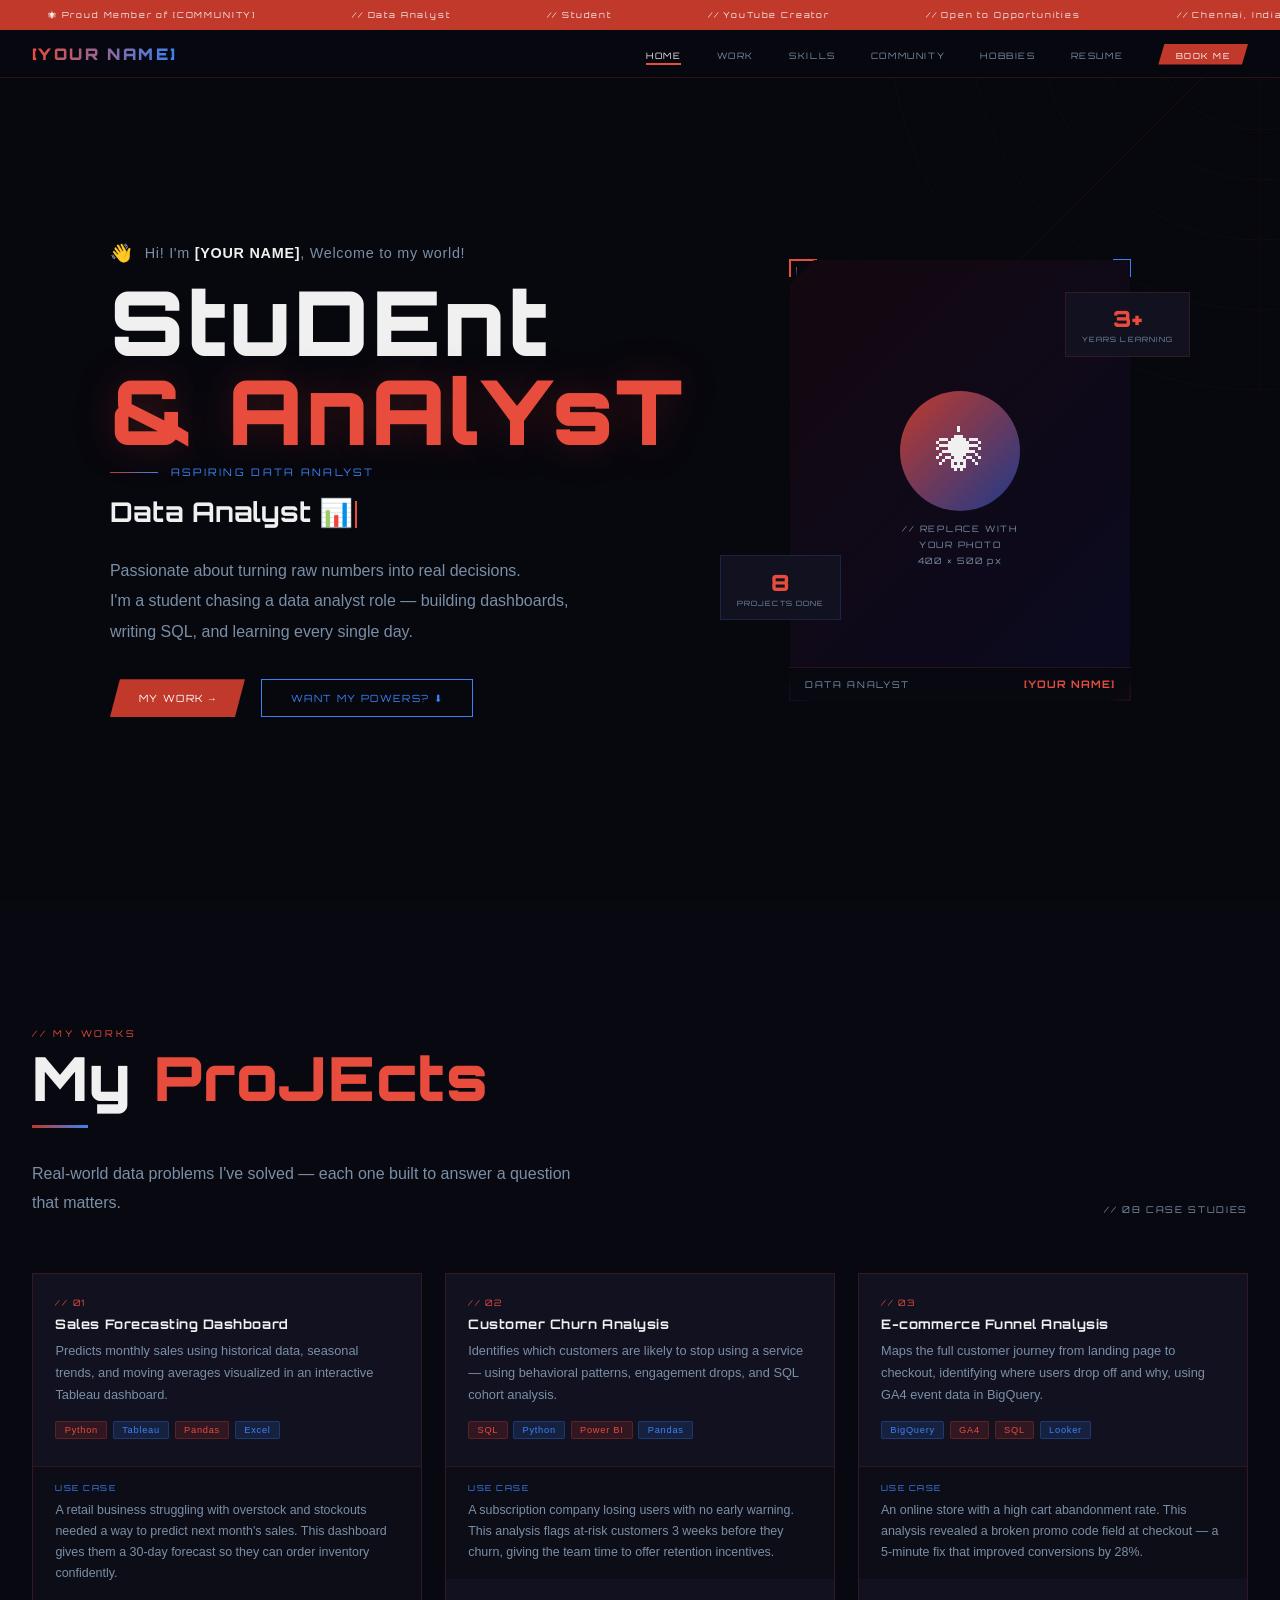
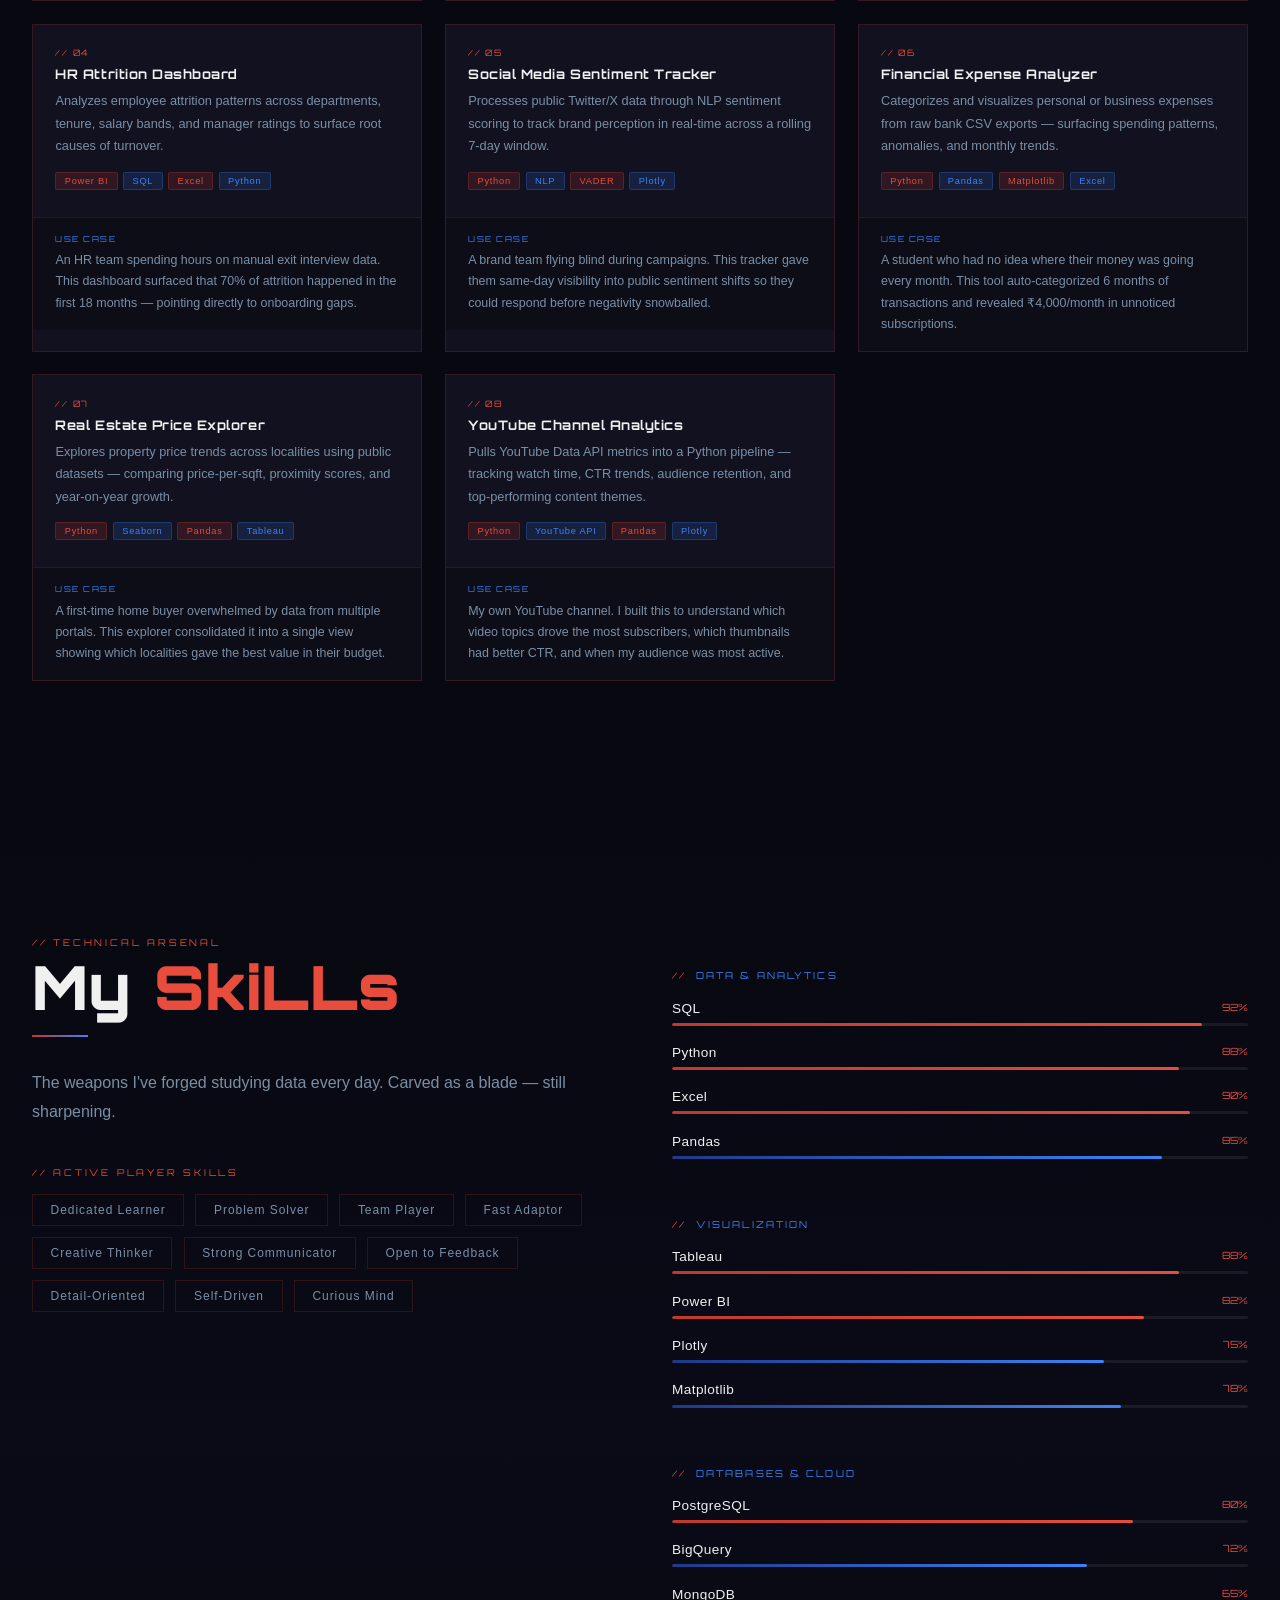
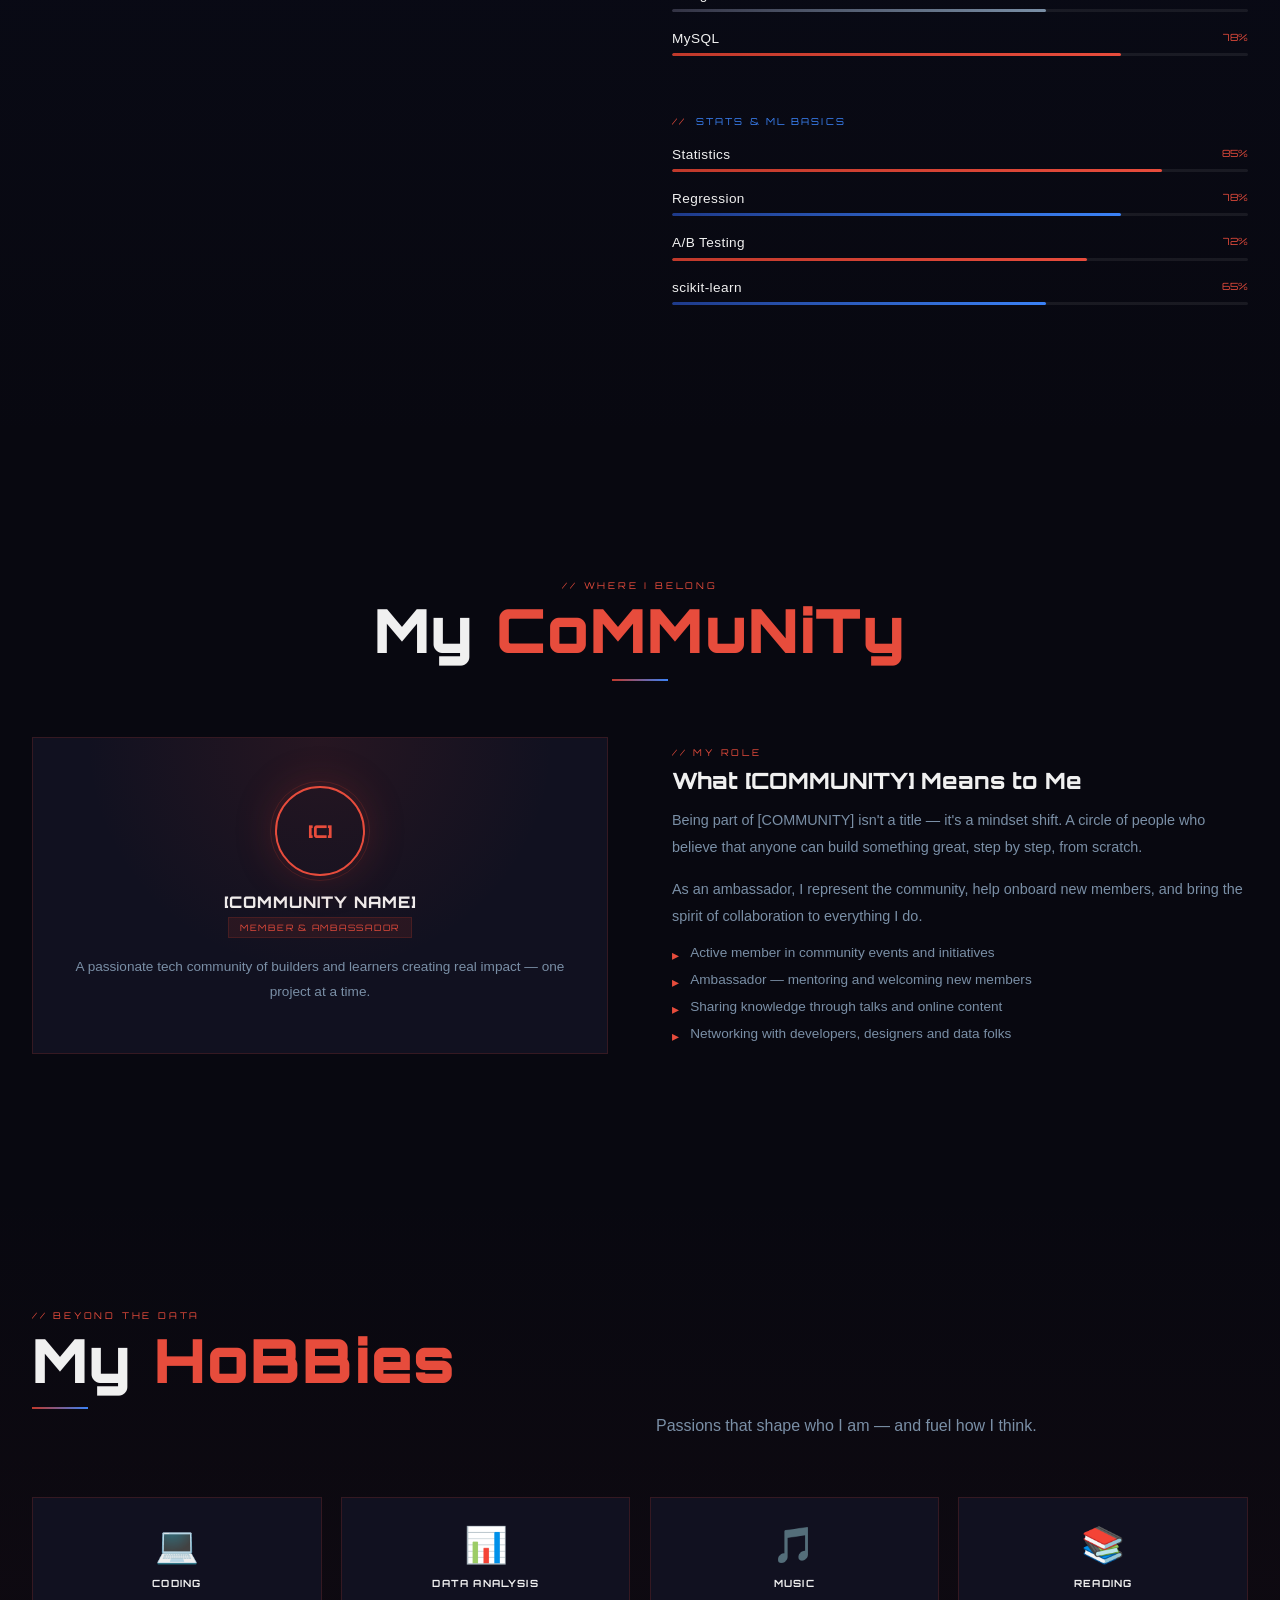
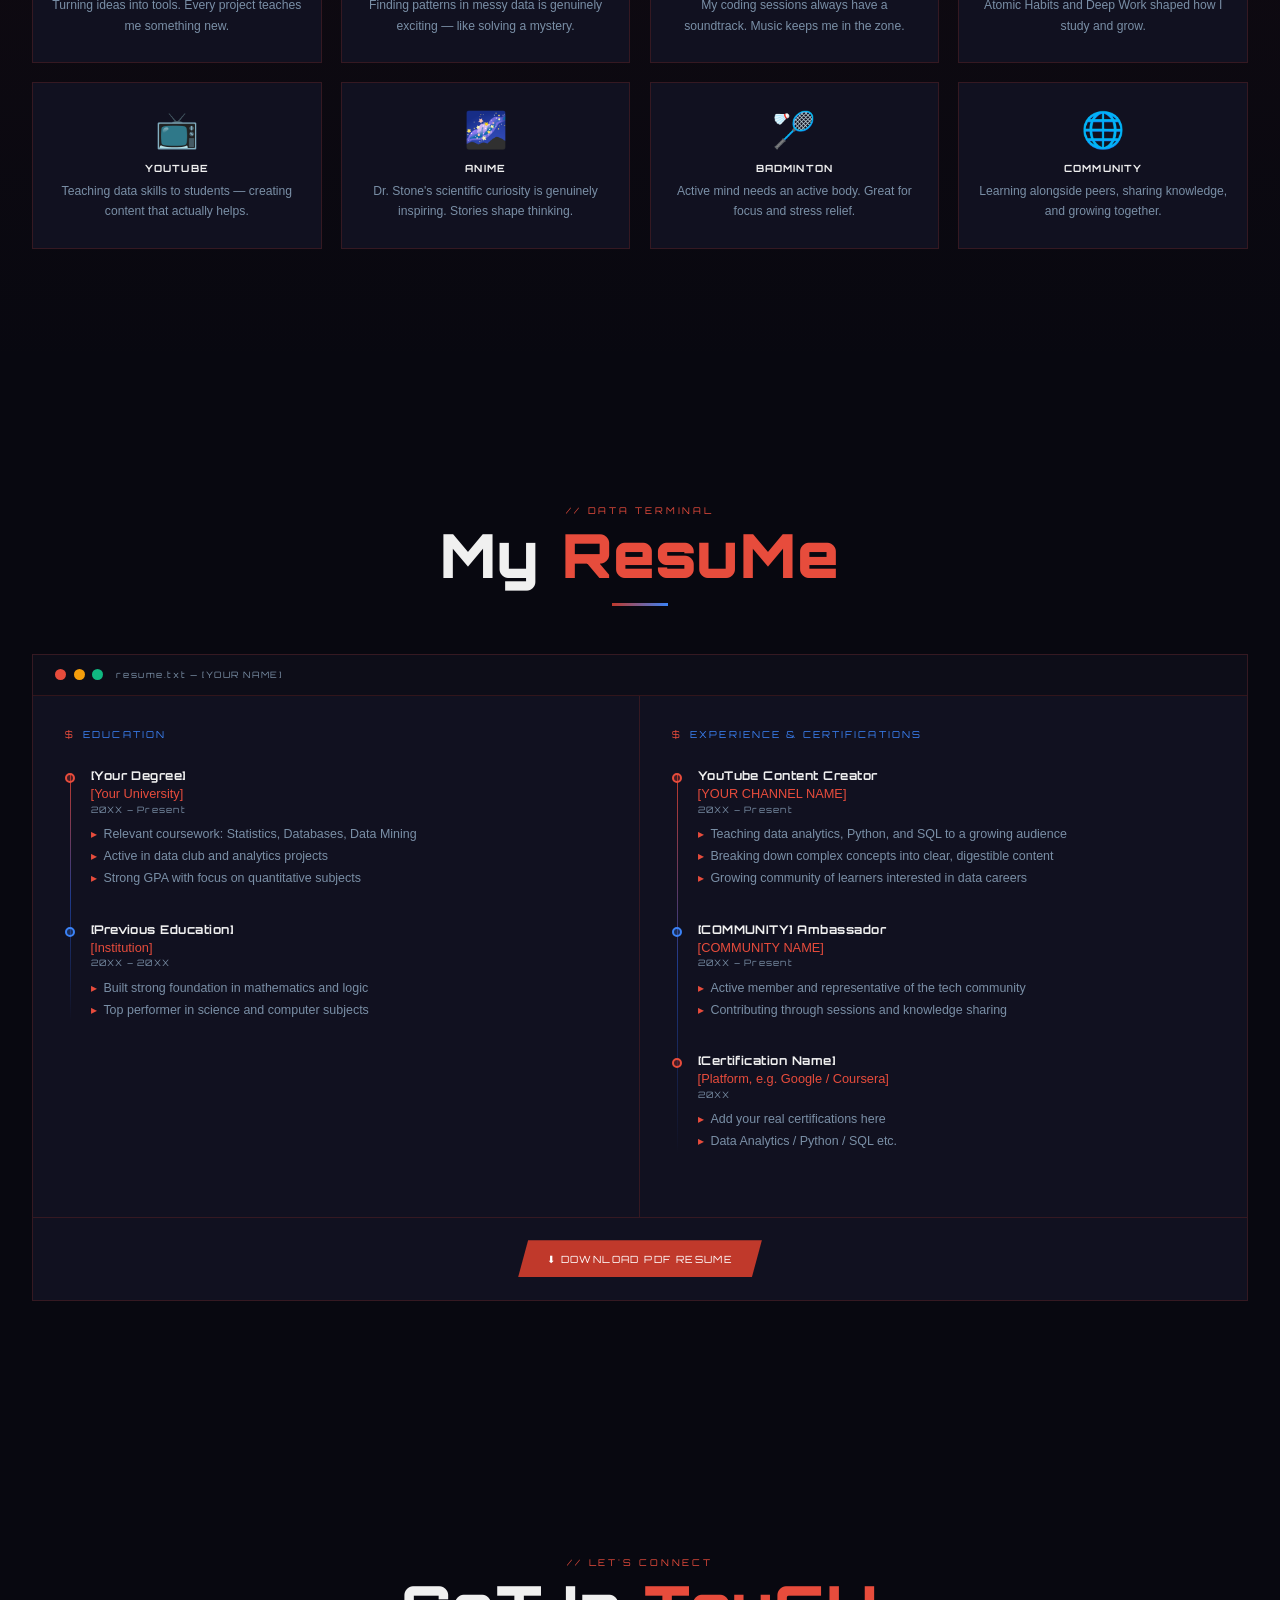
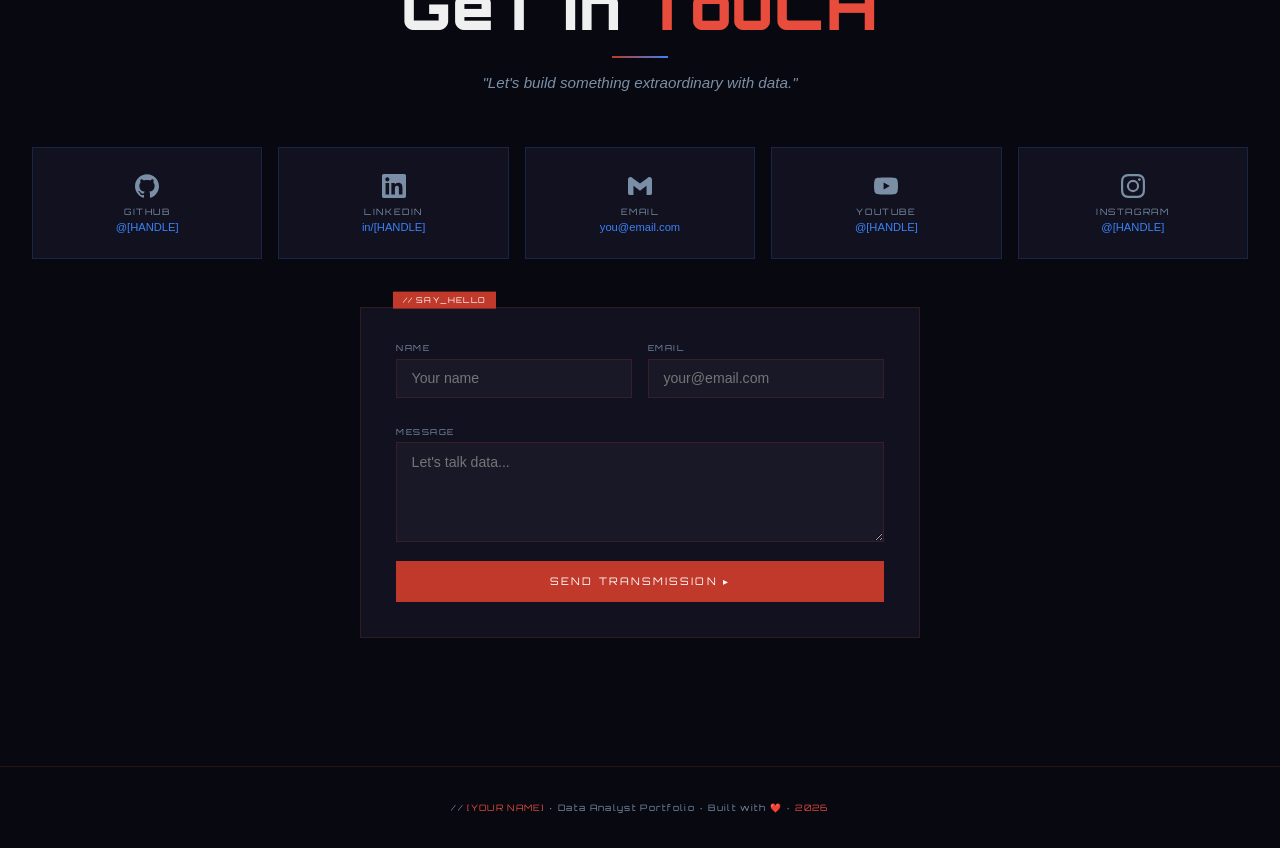
<file: index (2).html>
<!DOCTYPE html>
<html lang="en">
<head>
<meta charset="UTF-8"/>
<meta name="viewport" content="width=device-width, initial-scale=1.0"/>
<title>[YOUR NAME] — Data Analyst</title>
<link href="https://fonts.googleapis.com/css2?family=Orbitron:wght@400;700;900&family=Space_Grotesk:wght@300;400;500;600;700&display=swap" rel="stylesheet"/>
<style>
/* ============================================================
   ROOT  &  RESET
   ============================================================ */
:root{
  --bg:#080810;
  --bg2:#0d0d1a;
  --card:#111120;
  --red:#c0392b;
  --redl:#e74c3c;
  --blue:#1e3a8a;
  --bluel:#3b82f6;
  --white:#f0f0f0;
  --off:#c8d0dc;
  --muted:#7a8fa6;
  --border:rgba(192,57,43,.2);
  --borderb:rgba(59,130,246,.18);
  --glow:0 0 40px rgba(192,57,43,.25);
  --glowb:0 0 40px rgba(59,130,246,.2);
  --r:'Orbitron',monospace;
  --b:'Space Grotesk',sans-serif;
}
*,*::before,*::after{box-sizing:border-box;margin:0;padding:0}
html{scroll-behavior:smooth;font-size:16px}
body{background:var(--bg);color:var(--white);font-family:var(--b);overflow-x:hidden}
img{max-width:100%;display:block}
a{text-decoration:none;color:inherit}
ul{list-style:none}

/* ============================================================
   SCROLLBAR
   ============================================================ */
::-webkit-scrollbar{width:4px}
::-webkit-scrollbar-track{background:var(--bg)}
::-webkit-scrollbar-thumb{background:var(--red);border-radius:2px}

/* ============================================================
   BG CANVAS  (data rain)
   ============================================================ */
#bgc{position:fixed;inset:0;z-index:0;pointer-events:none}

/* ============================================================
   MARQUEE STRIP
   ============================================================ */
.marquee-bar{position:fixed;top:0;left:0;right:0;z-index:300;height:30px;background:var(--red);overflow:hidden;display:flex;align-items:center}
.marquee-track{display:flex;animation:marquee 18s linear infinite;white-space:nowrap}
.marquee-track span{font-family:var(--r);font-size:.52rem;letter-spacing:.22em;color:#fff;padding:0 3rem;opacity:.92}
@keyframes marquee{from{transform:translateX(0)}to{transform:translateX(-50%)}}

/* ============================================================
   NAV
   ============================================================ */
nav{position:fixed;top:30px;left:0;right:0;z-index:200;background:rgba(8,8,16,.9);backdrop-filter:blur(18px);border-bottom:1px solid var(--border);padding:.85rem 0}
.nav-w{max-width:1280px;margin:0 auto;padding:0 2rem;display:flex;align-items:center;justify-content:space-between}
.logo{font-family:var(--r);font-size:1rem;font-weight:900;letter-spacing:.15em;background:linear-gradient(90deg,var(--redl),var(--bluel));-webkit-background-clip:text;-webkit-text-fill-color:transparent;background-clip:text}
.nav-links{display:flex;align-items:center;gap:2.2rem}
.nav-links a{font-family:var(--r);font-size:.55rem;letter-spacing:.18em;text-transform:uppercase;color:var(--muted);position:relative;padding-bottom:4px;transition:color .2s}
.nav-links a::after{content:'';position:absolute;bottom:0;left:0;width:0;height:1.5px;background:var(--redl);transition:width .25s}
.nav-links a:hover,.nav-links a.act{color:var(--white)}
.nav-links a:hover::after,.nav-links a.act::after{width:100%}
.nav-cta{background:var(--red)!important;color:#fff!important;padding:.42rem 1.1rem;clip-path:polygon(6px 0,100% 0,calc(100% - 6px) 100%,0 100%);font-family:var(--r)!important;font-size:.52rem!important;transition:background .2s!important;-webkit-text-fill-color:#fff!important}
.nav-cta:hover{background:var(--redl)!important}
.nav-cta::after{display:none!important}
.hb{display:none;flex-direction:column;gap:5px;cursor:pointer;z-index:10}
.hb span{width:22px;height:2px;background:var(--white);display:block;transition:all .3s}
.hb.open span:nth-child(1){transform:rotate(45deg) translate(5px,5px)}
.hb.open span:nth-child(2){opacity:0}
.hb.open span:nth-child(3){transform:rotate(-45deg) translate(5px,-5px)}

/* ============================================================
   WRAP
   ============================================================ */
.wrap{max-width:1280px;margin:0 auto;padding:0 2rem;position:relative;z-index:1}

/* ============================================================
   SECTION TITLES  (Sharan-style mixed case)
   ============================================================ */
.sec-eyebrow{font-family:var(--r);font-size:.58rem;letter-spacing:.3em;color:var(--redl);text-transform:uppercase;margin-bottom:.5rem}
.sec-big{font-family:var(--r);font-size:clamp(2.2rem,5vw,3.8rem);font-weight:900;line-height:1.05;letter-spacing:.02em}
.sec-big .r{color:var(--redl)}
.sec-big .b{color:var(--bluel)}
.sec-sub{color:var(--muted);font-size:clamp(.85rem,1.4vw,1rem);line-height:1.8;max-width:560px}
.sec-bar{width:56px;height:2.5px;background:linear-gradient(90deg,var(--red),var(--bluel));margin:.9rem 0 2rem}

/* ============================================================
   HERO
   ============================================================ */
#hero{min-height:100vh;display:flex;align-items:center;padding:140px 0 80px;overflow:hidden;position:relative}
.hero-web{position:absolute;top:0;right:0;width:500px;height:500px;opacity:.12;pointer-events:none}
.hero-grid{display:grid;grid-template-columns:1fr 420px;gap:4rem;align-items:center}

/* text side */
.hero-hi{display:flex;align-items:center;gap:.8rem;margin-bottom:.8rem}
.hero-hi span{font-size:1.1rem}
.hero-hi p{font-size:.9rem;color:var(--muted);letter-spacing:.05em}
.hero-name{font-family:var(--r);font-size:clamp(3rem,7vw,5.8rem);font-weight:900;line-height:1;letter-spacing:.03em;margin-bottom:.4rem}
.hero-name .line1{color:var(--white)}
.hero-name .line2{color:var(--redl);display:block;text-shadow:var(--glow)}
.hero-tag{display:flex;align-items:center;gap:.8rem;margin:.6rem 0 1rem}
.hero-tag-bar{width:48px;height:1.5px;background:linear-gradient(90deg,var(--red),var(--bluel))}
.hero-tag-text{font-family:var(--r);font-size:.65rem;letter-spacing:.22em;color:var(--bluel);text-transform:uppercase}
.hero-role{font-family:var(--r);font-size:clamp(1.1rem,2.2vw,1.7rem);font-weight:700;min-height:2.4rem;margin-bottom:1.4rem}
.caret{display:inline-block;width:2.5px;height:1em;background:var(--redl);animation:blink .7s step-end infinite;vertical-align:middle;margin-left:2px}
@keyframes blink{0%,100%{opacity:1}50%{opacity:0}}
.hero-bio{color:var(--muted);font-size:clamp(.88rem,1.4vw,1rem);line-height:1.9;margin-bottom:2rem;max-width:500px}
.hero-btns{display:flex;gap:1rem;flex-wrap:wrap}
.btn-red{display:inline-flex;align-items:center;gap:.5rem;padding:.78rem 1.8rem;background:var(--red);color:#fff;font-family:var(--r);font-size:.62rem;letter-spacing:.14em;text-transform:uppercase;clip-path:polygon(10px 0,100% 0,calc(100% - 10px) 100%,0 100%);transition:all .22s ease;border:none;cursor:pointer}
.btn-red:hover{background:var(--redl);transform:translateY(-2px);box-shadow:var(--glow)}
.btn-ghost{display:inline-flex;align-items:center;gap:.5rem;padding:.75rem 1.8rem;background:transparent;color:var(--bluel);font-family:var(--r);font-size:.62rem;letter-spacing:.14em;text-transform:uppercase;border:1.5px solid var(--bluel);transition:all .22s ease;cursor:pointer}
.btn-ghost:hover{background:rgba(59,130,246,.1);transform:translateY(-2px)}

/* photo side */
.hero-photo{position:relative}
.photo-frame{position:relative;width:340px;height:440px;margin:0 auto}
.photo-border{position:absolute;inset:0;border:1.5px solid var(--border);clip-path:polygon(24px 0,100% 0,100% calc(100% - 24px),calc(100% - 24px) 100%,0 100%,0 24px)}
.photo-inner{position:absolute;inset:0;overflow:hidden;clip-path:polygon(24px 0,100% 0,100% calc(100% - 24px),calc(100% - 24px) 100%,0 100%,0 24px);background:linear-gradient(135deg,#140810,#0a0a20)}
.photo-inner img{width:100%;height:100%;object-fit:cover;object-position:top center}
.photo-inner .ph-placeholder{width:100%;height:100%;display:flex;flex-direction:column;align-items:center;justify-content:center;gap:.6rem}
.ph-avatar{width:120px;height:120px;border-radius:50%;background:linear-gradient(135deg,var(--red),var(--blue));display:flex;align-items:center;justify-content:center;font-size:3rem}
.ph-hint{font-family:var(--r);font-size:.55rem;letter-spacing:.2em;color:var(--muted);text-align:center;line-height:1.8}
/* corner accents */
.corner{position:absolute;width:18px;height:18px}
.corner.tl{top:-1px;left:-1px;border-top:2px solid var(--redl);border-left:2px solid var(--redl)}
.corner.tr{top:-1px;right:-1px;border-top:2px solid var(--bluel);border-right:2px solid var(--bluel)}
.corner.bl{bottom:-1px;left:-1px;border-bottom:2px solid var(--bluel);border-left:2px solid var(--bluel)}
.corner.br{bottom:-1px;right:-1px;border-bottom:2px solid var(--redl);border-right:2px solid var(--redl)}
.photo-name-tag{position:absolute;bottom:-1px;left:-1px;right:-1px;background:rgba(8,8,16,.88);backdrop-filter:blur(8px);border-top:1px solid var(--border);padding:.6rem 1rem;display:flex;align-items:center;justify-content:space-between}
.photo-name-tag span{font-family:var(--r);font-size:.58rem;letter-spacing:.18em;color:var(--muted)}
.photo-name-tag strong{font-family:var(--r);font-size:.65rem;letter-spacing:.1em;color:var(--redl)}
/* glow orb behind photo */
.photo-glow{position:absolute;width:260px;height:260px;border-radius:50%;background:radial-gradient(circle,rgba(192,57,43,.18),transparent 70%);top:50%;left:50%;transform:translate(-50%,-50%);pointer-events:none;animation:gpulse 4s ease-in-out infinite;z-index:-1}
@keyframes gpulse{0%,100%{transform:translate(-50%,-50%) scale(1)}50%{transform:translate(-50%,-50%) scale(1.18)}}
/* floating badge */
.hero-badge{position:absolute;top:32px;right:-20px;background:var(--card);border:1px solid var(--border);padding:.7rem 1rem;display:flex;flex-direction:column;align-items:center;gap:.2rem}
.badge-num{font-family:var(--r);font-size:1.4rem;font-weight:900;color:var(--redl)}
.badge-lbl{font-family:var(--r);font-size:.45rem;letter-spacing:.15em;color:var(--muted);text-transform:uppercase}
.hero-badge2{position:absolute;bottom:80px;left:-30px;background:var(--card);border:1px solid var(--borderb);padding:.7rem 1rem;display:flex;flex-direction:column;align-items:center;gap:.2rem}

/* ============================================================
   PROJECTS
   ============================================================ */
#projects{padding:8rem 0}
.projects-header{display:grid;grid-template-columns:1fr 1fr;gap:2rem;align-items:end;margin-bottom:3.5rem}
.proj-grid{display:grid;grid-template-columns:repeat(3,1fr);gap:1.4rem}
.pc{background:var(--card);border:1px solid var(--border);overflow:hidden;transition:all .28s ease;position:relative;cursor:pointer}
.pc::before{content:'';position:absolute;inset:0;background:linear-gradient(135deg,rgba(192,57,43,.06),transparent);opacity:0;transition:opacity .28s}
.pc:hover{border-color:var(--redl);transform:translateY(-6px);box-shadow:var(--glow)}
.pc:hover::before{opacity:1}
.pc-top{padding:1.4rem 1.4rem .8rem}
.pc-num{font-family:var(--r);font-size:.55rem;letter-spacing:.2em;color:var(--redl);margin-bottom:.5rem}
.pc-title{font-family:var(--r);font-size:.82rem;font-weight:700;letter-spacing:.04em;margin-bottom:.5rem;color:var(--white)}
.pc-desc{font-size:.8rem;color:var(--muted);line-height:1.75;margin-bottom:.9rem}
.pc-tags{display:flex;flex-wrap:wrap;gap:.35rem;margin-bottom:.9rem}
.tg{font-size:.58rem;padding:.18rem .52rem;letter-spacing:.08em;border-radius:2px}
.tgr{background:rgba(192,57,43,.18);color:var(--redl);border:1px solid rgba(192,57,43,.3)}
.tgb{background:rgba(59,130,246,.15);color:var(--bluel);border:1px solid rgba(59,130,246,.25)}
.pc-use{background:rgba(0,0,0,.25);border-top:1px solid var(--border);padding:1rem 1.4rem}
.pc-use-label{font-family:var(--r);font-size:.52rem;letter-spacing:.18em;color:var(--bluel);text-transform:uppercase;margin-bottom:.4rem}
.pc-use-text{font-size:.78rem;color:var(--muted);line-height:1.7}

/* ============================================================
   SKILLS
   ============================================================ */
#skills{padding:8rem 0;background:linear-gradient(180deg,transparent,rgba(30,58,138,.05),transparent)}
.skills-intro{display:grid;grid-template-columns:1fr 1fr;gap:4rem;align-items:start}
.skills-left{}
.skills-right{}
.skill-cats{display:flex;flex-direction:column;gap:2.5rem;margin-top:2rem}
.scat-title{font-family:var(--r);font-size:.6rem;letter-spacing:.22em;text-transform:uppercase;color:var(--bluel);margin-bottom:1.2rem;display:flex;align-items:center;gap:.6rem}
.scat-title::before{content:'//';color:var(--redl)}
.sk-item{margin-bottom:1.2rem}
.sk-head{display:flex;justify-content:space-between;margin-bottom:.45rem}
.sk-name{font-size:.85rem;font-weight:500;letter-spacing:.03em}
.sk-pct{font-family:var(--r);font-size:.62rem;color:var(--redl)}
.sk-track{height:3px;background:rgba(255,255,255,.07);border-radius:3px;overflow:hidden}
.sk-fill{height:100%;width:0;border-radius:3px;transition:width 1.4s cubic-bezier(.25,.8,.25,1)}
.fill-r{background:linear-gradient(90deg,var(--red),var(--redl))}
.fill-b{background:linear-gradient(90deg,var(--blue),var(--bluel))}
.fill-m{background:linear-gradient(90deg,#334,#7a8fa6)}
/* soft skills bubbles */
.soft-wrap{margin-top:2rem}
.soft-grid{display:flex;flex-wrap:wrap;gap:.7rem;margin-top:1rem}
.soft-pill{padding:.5rem 1.1rem;border:1px solid var(--border);font-size:.75rem;letter-spacing:.08em;color:var(--muted);position:relative;overflow:hidden;transition:all .2s;cursor:default}
.soft-pill::before{content:'';position:absolute;inset:0;background:var(--red);transform:scaleX(0);transform-origin:left;transition:transform .28s;z-index:0}
.soft-pill:hover{border-color:var(--redl);color:#fff}
.soft-pill:hover::before{transform:scaleX(1)}
.soft-pill span{position:relative;z-index:1}

/* ============================================================
   COMMUNITY
   ============================================================ */
#community{padding:8rem 0}
.comm-grid{display:grid;grid-template-columns:1fr 1fr;gap:4rem;align-items:center}
.comm-card{background:var(--card);border:1px solid var(--borderl,var(--border));padding:3rem 2.5rem;text-align:center;position:relative;overflow:hidden}
.comm-card::before{content:'';position:absolute;inset:0;background:radial-gradient(circle at 50% 0%,rgba(192,57,43,.12),transparent 55%)}
.comm-ring{width:90px;height:90px;border-radius:50%;border:2px solid var(--redl);margin:0 auto 1rem;display:flex;align-items:center;justify-content:center;position:relative;box-shadow:var(--glow)}
.comm-ring::before{content:'';position:absolute;inset:-7px;border-radius:50%;border:1px solid rgba(192,57,43,.22);animation:rspin 9s linear infinite}
@keyframes rspin{to{transform:rotate(360deg)}}
.comm-initial{font-family:var(--r);font-size:1.1rem;font-weight:900;color:var(--redl)}
.comm-name{font-family:var(--r);font-size:1rem;font-weight:800;letter-spacing:.06em;margin-bottom:.3rem}
.comm-role-tag{font-family:var(--r);font-size:.55rem;letter-spacing:.2em;color:var(--redl);text-transform:uppercase;background:rgba(192,57,43,.12);border:1px solid var(--border);display:inline-block;padding:.25rem .7rem;margin-bottom:1rem}
.comm-card-desc{color:var(--muted);font-size:.85rem;line-height:1.85}
.comm-right h3{font-family:var(--r);font-size:clamp(1rem,2vw,1.4rem);font-weight:800;margin-bottom:.8rem}
.comm-right p{color:var(--muted);font-size:.9rem;line-height:1.85;margin-bottom:1rem}
.comm-perks{display:flex;flex-direction:column;gap:.55rem;margin-top:1rem}
.comm-perks li{display:flex;align-items:flex-start;gap:.7rem;font-size:.85rem;color:var(--muted)}
.comm-perks li::before{content:'▸';color:var(--redl);margin-top:2px;flex-shrink:0}

/* ============================================================
   HOBBIES
   ============================================================ */
#hobbies{padding:8rem 0;background:linear-gradient(180deg,transparent,rgba(192,57,43,.03),transparent)}
.hob-header{display:grid;grid-template-columns:1fr 1fr;gap:2rem;align-items:end;margin-bottom:3.5rem}
.hob-grid{display:grid;grid-template-columns:repeat(4,1fr);gap:1.2rem}
.hob-card{background:var(--card);border:1px solid var(--border);padding:1.6rem 1.2rem;text-align:center;transition:all .25s ease;position:relative;overflow:hidden;cursor:default}
.hob-card::after{content:'';position:absolute;bottom:0;left:0;right:0;height:2px;background:linear-gradient(90deg,var(--red),var(--bluel));transform:scaleX(0);transform-origin:left;transition:transform .28s}
.hob-card:hover{border-color:var(--redl);transform:translateY(-5px);box-shadow:var(--glow)}
.hob-card:hover::after{transform:scaleX(1)}
.hob-icon{font-size:2.2rem;margin-bottom:.7rem;display:block;transition:transform .25s}
.hob-card:hover .hob-icon{transform:scale(1.15) rotate(-5deg)}
.hob-name{font-family:var(--r);font-size:.62rem;font-weight:700;letter-spacing:.12em;text-transform:uppercase;color:var(--white);margin-bottom:.4rem}
.hob-desc{font-size:.76rem;color:var(--muted);line-height:1.7}

/* ============================================================
   RESUME  (terminal style)
   ============================================================ */
#resume{padding:8rem 0}
.term-box{background:var(--card);border:1px solid var(--border);position:relative}
.term-top{display:flex;align-items:center;gap:.45rem;padding:.9rem 1.4rem;border-bottom:1px solid var(--border);background:rgba(0,0,0,.25)}
.tdot{width:11px;height:11px;border-radius:50%}
.tdot.r{background:var(--redl)}
.tdot.y{background:#f59e0b}
.tdot.g{background:#10b981}
.term-title{font-family:var(--r);font-size:.55rem;letter-spacing:.18em;color:var(--muted);margin-left:.4rem}
.term-body{display:grid;grid-template-columns:1fr 1fr;gap:0}
.term-col{padding:2rem}
.term-col:first-child{border-right:1px solid var(--border)}
.term-col-head{font-family:var(--r);font-size:.6rem;letter-spacing:.22em;text-transform:uppercase;color:var(--bluel);margin-bottom:1.8rem;display:flex;align-items:center;gap:.5rem}
.term-col-head::before{content:'$';color:var(--redl)}
.tl{position:relative;padding-left:1.6rem}
.tl::before{content:'';position:absolute;left:5px;top:6px;bottom:0;width:1px;background:linear-gradient(180deg,var(--red),var(--blue),transparent)}
.t-entry{position:relative;margin-bottom:2rem}
.t-dot{position:absolute;left:-1.6rem;top:5px;width:10px;height:10px;border-radius:50%;border:2px solid}
.t-dot.dr{border-color:var(--redl);background:rgba(192,57,43,.3)}
.t-dot.db{border-color:var(--bluel);background:rgba(59,130,246,.25)}
.t-role{font-family:var(--r);font-size:.75rem;font-weight:700;letter-spacing:.04em;color:var(--white);margin-bottom:.18rem}
.t-org{font-size:.8rem;color:var(--redl);margin-bottom:.15rem}
.t-date{font-family:var(--r);font-size:.55rem;letter-spacing:.14em;color:var(--muted);margin-bottom:.6rem}
.t-bullets li{font-size:.78rem;color:var(--muted);line-height:1.75;padding-left:.8rem;position:relative}
.t-bullets li::before{content:'▸';position:absolute;left:0;color:var(--redl)}
.term-footer{padding:1.4rem 2rem;border-top:1px solid var(--border);display:flex;align-items:center;justify-content:center}

/* ============================================================
   CONTACT
   ============================================================ */
#contact{padding:8rem 0}
.contact-top{text-align:center;margin-bottom:3.5rem}
.soc-row{display:grid;grid-template-columns:repeat(5,1fr);gap:1rem;margin-bottom:3rem}
.soc-c{background:var(--card);border:1px solid var(--borderb);padding:1.6rem 1rem;text-align:center;display:block;transition:all .22s;position:relative;overflow:hidden}
.soc-c::before{content:'';position:absolute;bottom:0;left:0;right:0;height:2px;background:var(--red);transform:scaleX(0);transition:transform .25s}
.soc-c:hover{border-color:var(--redl);transform:translateY(-4px)}
.soc-c:hover::before{transform:scaleX(1)}
.soc-c:hover svg{fill:var(--redl)}
.soc-c:hover .soc-name{color:var(--white)}
.soc-c svg{width:24px;height:24px;fill:var(--muted);margin:0 auto .55rem;display:block;transition:fill .2s}
.soc-name{font-family:var(--r);font-size:.55rem;letter-spacing:.18em;text-transform:uppercase;color:var(--muted);display:block;transition:color .2s}
.soc-handle{font-size:.7rem;color:var(--bluel);margin-top:.2rem;display:block}
.cf{max-width:560px;margin:0 auto;background:var(--card);border:1px solid var(--border);padding:2.2rem;position:relative}
.cf::before{content:'// SAY_HELLO';font-family:var(--r);font-size:.5rem;letter-spacing:.15em;color:#fff;position:absolute;top:0;left:2rem;background:var(--red);padding:.2rem .6rem;transform:translateY(-100%)}
.cf-row{display:grid;grid-template-columns:1fr 1fr;gap:1rem;margin-bottom:.9rem}
.fg{margin-bottom:.9rem}
.fg label{display:block;font-family:var(--r);font-size:.52rem;letter-spacing:.18em;text-transform:uppercase;color:var(--muted);margin-bottom:.35rem}
.fg input,.fg textarea{width:100%;background:rgba(255,255,255,.03);border:1px solid var(--border);color:var(--white);font-family:var(--b);font-size:.88rem;padding:.65rem .9rem;outline:none;transition:border-color .2s}
.fg input:focus,.fg textarea:focus{border-color:var(--redl)}
.fg textarea{height:100px;resize:vertical}
.cf-btn{width:100%;padding:.85rem;background:var(--red);color:#fff;border:none;font-family:var(--r);font-size:.65rem;letter-spacing:.2em;text-transform:uppercase;cursor:pointer;transition:background .2s}
.cf-btn:hover{background:var(--redl)}

/* ============================================================
   FOOTER
   ============================================================ */
footer{text-align:center;padding:2.2rem;border-top:1px solid var(--border);position:relative;z-index:1}
footer p{font-family:var(--r);font-size:.55rem;letter-spacing:.15em;color:var(--muted)}
footer span{color:var(--redl)}

/* ============================================================
   RESPONSIVE
   ============================================================ */
@media(max-width:1024px){
  .hero-grid{grid-template-columns:1fr;text-align:center}
  .hero-photo{display:none}
  .projects-header{grid-template-columns:1fr}
  .skills-intro{grid-template-columns:1fr}
  .comm-grid{grid-template-columns:1fr}
  .hob-grid{grid-template-columns:repeat(3,1fr)}
  .term-body{grid-template-columns:1fr}
  .term-col:first-child{border-right:none;border-bottom:1px solid var(--border)}
  .soc-row{grid-template-columns:repeat(3,1fr)}
  .hob-header{grid-template-columns:1fr}
}
@media(max-width:768px){
  .proj-grid{grid-template-columns:1fr}
  .hob-grid{grid-template-columns:repeat(2,1fr)}
  .soc-row{grid-template-columns:repeat(2,1fr)}
  .hb{display:flex}
  .nav-links{display:none;position:absolute;top:100%;left:0;right:0;background:rgba(8,8,16,.98);flex-direction:column;padding:1.5rem 2rem;gap:1.2rem;border-bottom:1px solid var(--border)}
  .nav-links.open{display:flex}
  .cf-row{grid-template-columns:1fr}
  .hero-btns{justify-content:center}
  .sec-sub{max-width:100%}
  .hero-tag,.hero-hi{justify-content:center}
}
@media(max-width:480px){
  .hob-grid{grid-template-columns:1fr 1fr}
  .soc-row{grid-template-columns:1fr 1fr}
  .proj-grid{grid-template-columns:1fr}
}
</style>
</head>
<body>

<!-- BG CANVAS -->
<canvas id="bgc"></canvas>

<!-- MARQUEE -->
<div class="marquee-bar">
  <div class="marquee-track" id="mqt">
    <span>🕷 Proud Member of [COMMUNITY]</span>
    <span>// Data Analyst</span>
    <span>// Student</span>
    <span>// YouTube Creator</span>
    <span>// Open to Opportunities</span>
    <span>// Chennai, India</span>
    <span>🕷 Proud Member of [COMMUNITY]</span>
    <span>// Data Analyst</span>
    <span>// Student</span>
    <span>// YouTube Creator</span>
    <span>// Open to Opportunities</span>
    <span>// Chennai, India</span>
  </div>
</div>

<!-- NAV -->
<nav>
  <div class="nav-w">
    <a href="#hero" class="logo">[YOUR NAME]</a>
    <ul class="nav-links" id="nl">
      <li><a href="#hero" class="act">Home</a></li>
      <li><a href="#projects">Work</a></li>
      <li><a href="#skills">Skills</a></li>
      <li><a href="#community">Community</a></li>
      <li><a href="#hobbies">Hobbies</a></li>
      <li><a href="#resume">Resume</a></li>
      <li><a href="#contact" class="nav-cta">Book Me</a></li>
    </ul>
    <div class="hb" id="hb"><span></span><span></span><span></span></div>
  </div>
</nav>

<!-- ===================== HERO ===================== -->
<section id="hero">
  <!-- spiderweb SVG top right -->
  <svg class="hero-web" viewBox="0 0 500 500" xmlns="http://www.w3.org/2000/svg">
    <g stroke="rgba(192,57,43,1)" stroke-width=".6" fill="none">
      <circle cx="480" cy="20" r="60"/><circle cx="480" cy="20" r="110"/>
      <circle cx="480" cy="20" r="160"/><circle cx="480" cy="20" r="220"/>
      <circle cx="480" cy="20" r="290"/><circle cx="480" cy="20" r="370"/>
      <line x1="480" y1="20" x2="110" y2="390"/><line x1="480" y1="20" x2="480" y2="390"/>
      <line x1="480" y1="20" x2="110" y2="20"/><line x1="480" y1="20" x2="480" y2="-350"/>
      <line x1="480" y1="20" x2="850" y2="390"/><line x1="480" y1="20" x2="850" y2="20"/>
      <line x1="480" y1="20" x2="295" y2="205"/><line x1="480" y1="20" x2="665" y2="205"/>
      <line x1="480" y1="20" x2="295" y2="-165"/><line x1="480" y1="20" x2="665" y2="-165"/>
    </g>
  </svg>

  <div class="wrap">
    <div class="hero-grid">
      <!-- LEFT TEXT -->
      <div>
        <div class="hero-hi"><span>👋</span><p>Hi! I'm <strong style="color:var(--white)">[YOUR NAME]</strong>, Welcome to my world!</p></div>
        <h1 class="hero-name">
          <span class="line1">StuDEnt</span>
          <span class="line2">&amp; AnAlYsT</span>
        </h1>
        <div class="hero-tag">
          <div class="hero-tag-bar"></div>
          <span class="hero-tag-text">Aspiring Data Analyst</span>
        </div>
        <div class="hero-role"><span id="tw"></span><span class="caret"></span></div>
        <p class="hero-bio">
          Passionate about turning raw numbers into real decisions.<br/>
          I'm a student chasing a data analyst role — building dashboards,<br/>
          writing SQL, and learning every single day.
        </p>
        <div class="hero-btns">
          <a href="#projects" class="btn-red">My Work →</a>
          <a href="#" class="btn-ghost" onclick="return false;">Want My Powers? ⬇</a>
        </div>
      </div>

      <!-- RIGHT PHOTO -->
      <div class="hero-photo">
        <div class="photo-frame">
          <div class="photo-glow"></div>
          <div class="corner tl"></div>
          <div class="corner tr"></div>
          <div class="corner bl"></div>
          <div class="corner br"></div>
          <div class="photo-border"></div>
          <div class="photo-inner">
            <!--
              TO ADD YOUR PHOTO:
              Replace the div below with:
              <img src="your-photo.jpg" alt="[YOUR NAME]"/>
            -->
            <div class="ph-placeholder">
              <div class="ph-avatar">🕷</div>
              <div class="ph-hint">// REPLACE WITH<br/>YOUR PHOTO<br/>400 × 500 px</div>
            </div>
          </div>
          <div class="photo-name-tag">
            <span>DATA ANALYST</span>
            <strong>[YOUR NAME]</strong>
          </div>
        </div>
        <!-- floating stat badges -->
        <div class="hero-badge">
          <div class="badge-num" data-count="3" data-suffix="+">0</div>
          <div class="badge-lbl">Years Learning</div>
        </div>
        <div class="hero-badge2">
          <div class="badge-num" data-count="8">0</div>
          <div class="badge-lbl">Projects Done</div>
        </div>
      </div>
    </div>
  </div>
</section>

<!-- ===================== PROJECTS ===================== -->
<section id="projects">
  <div class="wrap">
    <div class="projects-header">
      <div>
        <div class="sec-eyebrow">// My Works</div>
        <h2 class="sec-big">My <span class="r">ProJEcts</span></h2>
        <div class="sec-bar"></div>
        <p class="sec-sub">Real-world data problems I've solved — each one built to answer a question that matters.</p>
      </div>
      <div style="text-align:right;align-self:flex-end">
        <span style="font-family:var(--r);font-size:.58rem;letter-spacing:.18em;color:var(--muted)">// 08 CASE STUDIES</span>
      </div>
    </div>
    <div class="proj-grid" id="pg"></div>
  </div>
</section>

<!-- ===================== SKILLS ===================== -->
<section id="skills">
  <div class="wrap">
    <div class="skills-intro">
      <div class="skills-left">
        <div class="sec-eyebrow">// Technical Arsenal</div>
        <h2 class="sec-big">My <span class="r">SkiLLs</span></h2>
        <div class="sec-bar"></div>
        <p class="sec-sub">The weapons I've forged studying data every day. Carved as a blade — still sharpening.</p>
        <div class="soft-wrap">
          <div class="sec-eyebrow" style="margin-top:2.5rem">// Active Player Skills</div>
          <div class="soft-grid" id="sg"></div>
        </div>
      </div>
      <div class="skills-right">
        <div class="skill-cats" id="skc"></div>
      </div>
    </div>
  </div>
</section>

<!-- ===================== COMMUNITY ===================== -->
<section id="community">
  <div class="wrap">
    <div style="text-align:center;margin-bottom:3.5rem">
      <div class="sec-eyebrow">// Where I Belong</div>
      <h2 class="sec-big" style="display:inline-block">My <span class="r">CoMMuNiTy</span></h2>
      <div class="sec-bar" style="margin:1rem auto 0"></div>
    </div>
    <div class="comm-grid">
      <div class="comm-card">
        <div class="comm-ring"><div class="comm-initial">[C]</div></div>
        <div class="comm-name">[COMMUNITY NAME]</div>
        <div class="comm-role-tag">Member &amp; Ambassador</div>
        <p class="comm-card-desc">A passionate tech community of builders and learners creating real impact — one project at a time.</p>
      </div>
      <div class="comm-right">
        <div class="sec-eyebrow">// My Role</div>
        <h3>What [COMMUNITY] Means to Me</h3>
        <p>Being part of [COMMUNITY] isn't a title — it's a mindset shift. A circle of people who believe that anyone can build something great, step by step, from scratch.</p>
        <p>As an ambassador, I represent the community, help onboard new members, and bring the spirit of collaboration to everything I do.</p>
        <ul class="comm-perks">
          <li>Active member in community events and initiatives</li>
          <li>Ambassador — mentoring and welcoming new members</li>
          <li>Sharing knowledge through talks and online content</li>
          <li>Networking with developers, designers and data folks</li>
        </ul>
      </div>
    </div>
  </div>
</section>

<!-- ===================== HOBBIES ===================== -->
<section id="hobbies">
  <div class="wrap">
    <div class="hob-header">
      <div>
        <div class="sec-eyebrow">// Beyond the Data</div>
        <h2 class="sec-big">My <span class="r">HoBBies</span></h2>
        <div class="sec-bar"></div>
      </div>
      <p class="sec-sub">Passions that shape who I am — and fuel how I think.</p>
    </div>
    <div class="hob-grid" id="hg"></div>
  </div>
</section>

<!-- ===================== RESUME ===================== -->
<section id="resume">
  <div class="wrap">
    <div style="text-align:center;margin-bottom:3rem">
      <div class="sec-eyebrow">// Data Terminal</div>
      <h2 class="sec-big" style="display:inline-block">My <span class="r">ResuMe</span></h2>
      <div class="sec-bar" style="margin:1rem auto 0"></div>
    </div>
    <div class="term-box">
      <div class="term-top">
        <div class="tdot r"></div><div class="tdot y"></div><div class="tdot g"></div>
        <span class="term-title">resume.txt — [YOUR NAME]</span>
      </div>
      <div class="term-body">
        <div class="term-col">
          <div class="term-col-head">education</div>
          <div class="tl">
            <div class="t-entry">
              <div class="t-dot dr"></div>
              <div class="t-role">[Your Degree]</div>
              <div class="t-org">[Your University]</div>
              <div class="t-date">20XX – Present</div>
              <ul class="t-bullets">
                <li>Relevant coursework: Statistics, Databases, Data Mining</li>
                <li>Active in data club and analytics projects</li>
                <li>Strong GPA with focus on quantitative subjects</li>
              </ul>
            </div>
            <div class="t-entry">
              <div class="t-dot db"></div>
              <div class="t-role">[Previous Education]</div>
              <div class="t-org">[Institution]</div>
              <div class="t-date">20XX – 20XX</div>
              <ul class="t-bullets">
                <li>Built strong foundation in mathematics and logic</li>
                <li>Top performer in science and computer subjects</li>
              </ul>
            </div>
          </div>
        </div>
        <div class="term-col">
          <div class="term-col-head">experience &amp; certifications</div>
          <div class="tl">
            <div class="t-entry">
              <div class="t-dot dr"></div>
              <div class="t-role">YouTube Content Creator</div>
              <div class="t-org">[YOUR CHANNEL NAME]</div>
              <div class="t-date">20XX – Present</div>
              <ul class="t-bullets">
                <li>Teaching data analytics, Python, and SQL to a growing audience</li>
                <li>Breaking down complex concepts into clear, digestible content</li>
                <li>Growing community of learners interested in data careers</li>
              </ul>
            </div>
            <div class="t-entry">
              <div class="t-dot db"></div>
              <div class="t-role">[COMMUNITY] Ambassador</div>
              <div class="t-org">[COMMUNITY NAME]</div>
              <div class="t-date">20XX – Present</div>
              <ul class="t-bullets">
                <li>Active member and representative of the tech community</li>
                <li>Contributing through sessions and knowledge sharing</li>
              </ul>
            </div>
            <div class="t-entry">
              <div class="t-dot dr"></div>
              <div class="t-role">[Certification Name]</div>
              <div class="t-org">[Platform, e.g. Google / Coursera]</div>
              <div class="t-date">20XX</div>
              <ul class="t-bullets">
                <li>Add your real certifications here</li>
                <li>Data Analytics / Python / SQL etc.</li>
              </ul>
            </div>
          </div>
        </div>
      </div>
      <div class="term-footer">
        <a href="#" class="btn-red" onclick="return false;">⬇ Download PDF Resume</a>
      </div>
    </div>
  </div>
</section>

<!-- ===================== CONTACT ===================== -->
<section id="contact">
  <div class="wrap">
    <div class="contact-top">
      <div class="sec-eyebrow">// Let's Connect</div>
      <h2 class="sec-big" style="display:inline-block">GeT In <span class="r">TouCH</span></h2>
      <div class="sec-bar" style="margin:1rem auto 0"></div>
      <p style="color:var(--muted);margin-top:1rem;font-size:.95rem;font-style:italic">"Let's build something extraordinary with data."</p>
    </div>
    <div class="soc-row">
      <a href="https://github.com/[YOUR-HANDLE]" target="_blank" class="soc-c">
        <svg viewBox="0 0 24 24"><path d="M12 .297c-6.63 0-12 5.373-12 12 0 5.303 3.438 9.8 8.205 11.385.6.113.82-.258.82-.577 0-.285-.01-1.04-.015-2.04-3.338.724-4.042-1.61-4.042-1.61C4.422 18.07 3.633 17.7 3.633 17.7c-1.087-.744.084-.729.084-.729 1.205.084 1.838 1.236 1.838 1.236 1.07 1.835 2.809 1.305 3.495.998.108-.776.417-1.305.76-1.605-2.665-.3-5.466-1.332-5.466-5.93 0-1.31.465-2.38 1.235-3.22-.135-.303-.54-1.523.105-3.176 0 0 1.005-.322 3.3 1.23.96-.267 1.98-.399 3-.405 1.02.006 2.04.138 3 .405 2.28-1.552 3.285-1.23 3.285-1.23.645 1.653.24 2.873.12 3.176.765.84 1.23 1.91 1.23 3.22 0 4.61-2.805 5.625-5.475 5.92.42.36.81 1.096.81 2.22 0 1.606-.015 2.896-.015 3.286 0 .315.21.69.825.57C20.565 22.092 24 17.592 24 12.297c0-6.627-5.373-12-12-12"/></svg>
        <span class="soc-name">GitHub</span><span class="soc-handle">@[HANDLE]</span>
      </a>
      <a href="https://linkedin.com/in/[YOUR-HANDLE]" target="_blank" class="soc-c">
        <svg viewBox="0 0 24 24"><path d="M20.447 20.452h-3.554v-5.569c0-1.328-.027-3.037-1.852-3.037-1.853 0-2.136 1.445-2.136 2.939v5.667H9.351V9h3.414v1.561h.046c.477-.9 1.637-1.85 3.37-1.85 3.601 0 4.267 2.37 4.267 5.455v6.286zM5.337 7.433c-1.144 0-2.063-.926-2.063-2.065 0-1.138.92-2.063 2.063-2.063 1.14 0 2.064.925 2.064 2.063 0 1.139-.925 2.065-2.064 2.065zm1.782 13.019H3.555V9h3.564v11.452zM22.225 0H1.771C.792 0 0 .774 0 1.729v20.542C0 23.227.792 24 1.771 24h20.451C23.2 24 24 23.227 24 22.271V1.729C24 .774 23.2 0 22.222 0h.003z"/></svg>
        <span class="soc-name">LinkedIn</span><span class="soc-handle">in/[HANDLE]</span>
      </a>
      <a href="mailto:you@email.com" class="soc-c">
        <svg viewBox="0 0 24 24"><path d="M24 5.457v13.909c0 .904-.732 1.636-1.636 1.636h-3.819V11.73L12 16.64l-6.545-4.91v9.273H1.636A1.636 1.636 0 0 1 0 19.366V5.457c0-2.023 2.309-3.178 3.927-1.964L5.455 4.64 12 9.548l6.545-4.907 1.528-1.148C21.69 2.28 24 3.434 24 5.457z"/></svg>
        <span class="soc-name">Email</span><span class="soc-handle">you@email.com</span>
      </a>
      <a href="https://youtube.com/@[YOUR-HANDLE]" target="_blank" class="soc-c">
        <svg viewBox="0 0 24 24"><path d="M23.495 6.205a3.007 3.007 0 0 0-2.088-2.088c-1.87-.501-9.396-.501-9.396-.501s-7.507-.01-9.396.501A3.007 3.007 0 0 0 .527 6.205a31.247 31.247 0 0 0-.522 5.805 31.247 31.247 0 0 0 .522 5.783 3.007 3.007 0 0 0 2.088 2.088c1.868.502 9.396.502 9.396.502s7.506 0 9.396-.502a3.007 3.007 0 0 0 2.088-2.088 31.247 31.247 0 0 0 .5-5.783 31.247 31.247 0 0 0-.5-5.805zM9.609 15.601V8.408l6.264 3.602z"/></svg>
        <span class="soc-name">YouTube</span><span class="soc-handle">@[HANDLE]</span>
      </a>
      <a href="https://instagram.com/[YOUR-HANDLE]" target="_blank" class="soc-c">
        <svg viewBox="0 0 24 24"><path d="M12 2.163c3.204 0 3.584.012 4.85.07 3.252.148 4.771 1.691 4.919 4.919.058 1.265.069 1.645.069 4.849 0 3.205-.012 3.584-.069 4.849-.149 3.225-1.664 4.771-4.919 4.919-1.266.058-1.644.07-4.85.07-3.204 0-3.584-.012-4.849-.07-3.26-.149-4.771-1.699-4.919-4.92-.058-1.265-.07-1.644-.07-4.849 0-3.204.013-3.583.07-4.849.149-3.227 1.664-4.771 4.919-4.919 1.266-.057 1.645-.069 4.849-.069zM12 0C8.741 0 8.333.014 7.053.072 2.695.272.273 2.69.073 7.052.014 8.333 0 8.741 0 12c0 3.259.014 3.668.072 4.948.2 4.358 2.618 6.78 6.98 6.98C8.333 23.986 8.741 24 12 24c3.259 0 3.668-.014 4.948-.072 4.354-.2 6.782-2.618 6.979-6.98.059-1.28.073-1.689.073-4.948 0-3.259-.014-3.667-.072-4.947-.196-4.354-2.617-6.78-6.979-6.98C15.668.014 15.259 0 12 0zm0 5.838a6.162 6.162 0 1 0 0 12.324 6.162 6.162 0 0 0 0-12.324zM12 16a4 4 0 1 1 0-8 4 4 0 0 1 0 8zm6.406-11.845a1.44 1.44 0 1 0 0 2.881 1.44 1.44 0 0 0 0-2.881z"/></svg>
        <span class="soc-name">Instagram</span><span class="soc-handle">@[HANDLE]</span>
      </a>
    </div>
    <div class="cf">
      <form action="mailto:you@email.com" method="post" enctype="text/plain">
        <div class="cf-row">
          <div class="fg"><label>Name</label><input type="text" name="name" placeholder="Your name" required/></div>
          <div class="fg"><label>Email</label><input type="email" name="email" placeholder="your@email.com" required/></div>
        </div>
        <div class="fg"><label>Message</label><textarea name="message" placeholder="Let's talk data..."></textarea></div>
        <button type="submit" class="cf-btn">Send Transmission ▸</button>
      </form>
    </div>
  </div>
</section>

<footer>
  <p>// <span>[YOUR NAME]</span> · Data Analyst Portfolio · Built with ❤️ · <span id="yr"></span></p>
</footer>

<!-- ======================== JS ======================== -->
<script>
/* ---- YEAR ---- */
document.getElementById('yr').textContent = new Date().getFullYear();

/* ---- BG DATA RAIN ---- */
(function(){
  const c = document.getElementById('bgc'), ctx = c.getContext('2d');
  const CHARS = '01λ∑∫μσ∇(){}[];:01χ∈∀∃'.split('');
  let cols, drops;
  function resize(){ c.width=innerWidth; c.height=innerHeight; cols=Math.floor(c.width/12); drops=Array(cols).fill(1); }
  function draw(){
    ctx.fillStyle='rgba(8,8,16,.055)'; ctx.fillRect(0,0,c.width,c.height);
    for(let i=0;i<cols;i++){
      ctx.fillStyle = i%3===0 ? 'rgba(192,57,43,.065)' : 'rgba(59,130,246,.05)';
      ctx.font='11px monospace';
      ctx.fillText(CHARS[Math.floor(Math.random()*CHARS.length)], i*12, drops[i]*12);
      if(drops[i]*12>c.height && Math.random()>.975) drops[i]=0;
      drops[i]++;
    }
  }
  resize(); addEventListener('resize',resize); setInterval(draw,55);
})();

/* ---- HAMBURGER ---- */
const hb=document.getElementById('hb'), nl=document.getElementById('nl');
hb.addEventListener('click',()=>{ hb.classList.toggle('open'); nl.classList.toggle('open'); });
nl.querySelectorAll('a').forEach(a=>a.addEventListener('click',()=>{ hb.classList.remove('open'); nl.classList.remove('open'); }));

/* ---- SCROLLSPY ---- */
const secs=document.querySelectorAll('section[id]');
addEventListener('scroll',()=>{
  let cur=''; secs.forEach(s=>{ if(scrollY>=s.offsetTop-160) cur=s.id; });
  nl.querySelectorAll('a').forEach(a=>a.classList.toggle('act', a.getAttribute('href')==='#'+cur));
});

/* ---- TYPEWRITER ---- */
const roles=['Data Analyst 📊','SQL Developer 🗄️','Dashboard Builder 📈','Python Enthusiast 🐍','Insight Hunter 🔍'];
let ri=0,ci=0,del=false;
const tw=document.getElementById('tw');
function type(){
  const w=roles[ri];
  tw.textContent=del ? w.slice(0,ci--) : w.slice(0,ci++);
  if(!del && ci>w.length){ del=true; setTimeout(type,1400); return; }
  if(del && ci<0){ del=false; ri=(ri+1)%roles.length; ci=0; }
  setTimeout(type, del?55:100);
}
type();

/* ---- COUNT UP ---- */
function countUp(el){
  const t=parseInt(el.dataset.count), sfx=el.dataset.suffix||'';
  let v=0; const step=Math.max(1,Math.ceil(t/60));
  const tm=setInterval(()=>{ v=Math.min(v+step,t); el.textContent=v+sfx; if(v>=t)clearInterval(tm); },22);
}
document.querySelectorAll('[data-count]').forEach(countUp);

/* ---- PROJECTS ---- */
const projects = [
  {
    num:'01', title:'Sales Forecasting Dashboard',
    desc:'Predicts monthly sales using historical data, seasonal trends, and moving averages visualized in an interactive Tableau dashboard.',
    tags:[['Python','r'],['Tableau','b'],['Pandas','r'],['Excel','b']],
    usecase:'A retail business struggling with overstock and stockouts needed a way to predict next month\'s sales. This dashboard gives them a 30-day forecast so they can order inventory confidently.'
  },
  {
    num:'02', title:'Customer Churn Analysis',
    desc:'Identifies which customers are likely to stop using a service — using behavioral patterns, engagement drops, and SQL cohort analysis.',
    tags:[['SQL','r'],['Python','b'],['Power BI','r'],['Pandas','b']],
    usecase:'A subscription company losing users with no early warning. This analysis flags at-risk customers 3 weeks before they churn, giving the team time to offer retention incentives.'
  },
  {
    num:'03', title:'E-commerce Funnel Analysis',
    desc:'Maps the full customer journey from landing page to checkout, identifying where users drop off and why, using GA4 event data in BigQuery.',
    tags:[['BigQuery','b'],['GA4','r'],['SQL','r'],['Looker','b']],
    usecase:'An online store with a high cart abandonment rate. This analysis revealed a broken promo code field at checkout — a 5-minute fix that improved conversions by 28%.'
  },
  {
    num:'04', title:'HR Attrition Dashboard',
    desc:'Analyzes employee attrition patterns across departments, tenure, salary bands, and manager ratings to surface root causes of turnover.',
    tags:[['Power BI','r'],['SQL','b'],['Excel','r'],['Python','b']],
    usecase:'An HR team spending hours on manual exit interview data. This dashboard surfaced that 70% of attrition happened in the first 18 months — pointing directly to onboarding gaps.'
  },
  {
    num:'05', title:'Social Media Sentiment Tracker',
    desc:'Processes public Twitter/X data through NLP sentiment scoring to track brand perception in real-time across a rolling 7-day window.',
    tags:[['Python','r'],['NLP','b'],['VADER','r'],['Plotly','b']],
    usecase:'A brand team flying blind during campaigns. This tracker gave them same-day visibility into public sentiment shifts so they could respond before negativity snowballed.'
  },
  {
    num:'06', title:'Financial Expense Analyzer',
    desc:'Categorizes and visualizes personal or business expenses from raw bank CSV exports — surfacing spending patterns, anomalies, and monthly trends.',
    tags:[['Python','r'],['Pandas','b'],['Matplotlib','r'],['Excel','b']],
    usecase:'A student who had no idea where their money was going every month. This tool auto-categorized 6 months of transactions and revealed ₹4,000/month in unnoticed subscriptions.'
  },
  {
    num:'07', title:'Real Estate Price Explorer',
    desc:'Explores property price trends across localities using public datasets — comparing price-per-sqft, proximity scores, and year-on-year growth.',
    tags:[['Python','r'],['Seaborn','b'],['Pandas','r'],['Tableau','b']],
    usecase:'A first-time home buyer overwhelmed by data from multiple portals. This explorer consolidated it into a single view showing which localities gave the best value in their budget.'
  },
  {
    num:'08', title:'YouTube Channel Analytics',
    desc:'Pulls YouTube Data API metrics into a Python pipeline — tracking watch time, CTR trends, audience retention, and top-performing content themes.',
    tags:[['Python','r'],['YouTube API','b'],['Pandas','r'],['Plotly','b']],
    usecase:'My own YouTube channel. I built this to understand which video topics drove the most subscribers, which thumbnails had better CTR, and when my audience was most active.'
  }
];
const pg=document.getElementById('pg');
projects.forEach(p=>{
  const d=document.createElement('div');
  d.className='pc';
  d.innerHTML=`
    <div class="pc-top">
      <div class="pc-num">// ${p.num}</div>
      <div class="pc-title">${p.title}</div>
      <div class="pc-desc">${p.desc}</div>
      <div class="pc-tags">${p.tags.map(([n,c])=>`<span class="tg tg${c}">${n}</span>`).join('')}</div>
    </div>
    <div class="pc-use">
      <div class="pc-use-label">Use Case</div>
      <div class="pc-use-text">${p.usecase}</div>
    </div>`;
  pg.appendChild(d);
});

/* ---- SKILLS ---- */
const skillCats=[
  { name:'Data & Analytics', items:[['SQL',92,'r'],['Python',88,'r'],['Excel',90,'r'],['Pandas',85,'b']] },
  { name:'Visualization', items:[['Tableau',88,'r'],['Power BI',82,'r'],['Plotly',75,'b'],['Matplotlib',78,'b']] },
  { name:'Databases & Cloud', items:[['PostgreSQL',80,'r'],['BigQuery',72,'b'],['MongoDB',65,'m'],['MySQL',78,'r']] },
  { name:'Stats & ML Basics', items:[['Statistics',85,'r'],['Regression',78,'b'],['A/B Testing',72,'r'],['scikit-learn',65,'b']] },
];
const skc=document.getElementById('skc');
skillCats.forEach(cat=>{
  const div=document.createElement('div');
  div.innerHTML=`<div class="scat-title">${cat.name}</div>`+
    cat.items.map(([n,p,c])=>`
      <div class="sk-item">
        <div class="sk-head"><span class="sk-name">${n}</span><span class="sk-pct">${p}%</span></div>
        <div class="sk-track"><div class="sk-fill fill-${c}" data-pct="${p}"></div></div>
      </div>`).join('');
  skc.appendChild(div);
});
new IntersectionObserver(entries=>{
  entries.forEach(e=>{
    if(e.isIntersecting){
      e.target.querySelectorAll('.sk-fill').forEach(b=>b.style.width=b.dataset.pct+'%');
    }
  });
},{threshold:.15}).observe(document.getElementById('skills'));

/* ---- SOFT SKILLS ---- */
const softs=['Dedicated Learner','Problem Solver','Team Player','Fast Adaptor','Creative Thinker','Strong Communicator','Open to Feedback','Detail-Oriented','Self-Driven','Curious Mind'];
const sg=document.getElementById('sg');
softs.forEach(s=>{
  const sp=document.createElement('div');
  sp.className='soft-pill';
  sp.innerHTML=`<span>${s}</span>`;
  sg.appendChild(sp);
});

/* ---- HOBBIES ---- */
const hobbies=[
  {icon:'💻',name:'Coding',desc:'Turning ideas into tools. Every project teaches me something new.'},
  {icon:'📊',name:'Data Analysis',desc:'Finding patterns in messy data is genuinely exciting — like solving a mystery.'},
  {icon:'🎵',name:'Music',desc:'My coding sessions always have a soundtrack. Music keeps me in the zone.'},
  {icon:'📚',name:'Reading',desc:'Atomic Habits and Deep Work shaped how I study and grow.'},
  {icon:'📺',name:'YouTube',desc:'Teaching data skills to students — creating content that actually helps.'},
  {icon:'🌌',name:'Anime',desc:"Dr. Stone's scientific curiosity is genuinely inspiring. Stories shape thinking."},
  {icon:'🏸',name:'Badminton',desc:'Active mind needs an active body. Great for focus and stress relief.'},
  {icon:'🌐',name:'Community',desc:'Learning alongside peers, sharing knowledge, and growing together.'},
];
const hg=document.getElementById('hg');
hobbies.forEach(h=>{
  const d=document.createElement('div'); d.className='hob-card';
  d.innerHTML=`<span class="hob-icon">${h.icon}</span><div class="hob-name">${h.name}</div><div class="hob-desc">${h.desc}</div>`;
  hg.appendChild(d);
});
</script>
</body>
</html>
</file>
